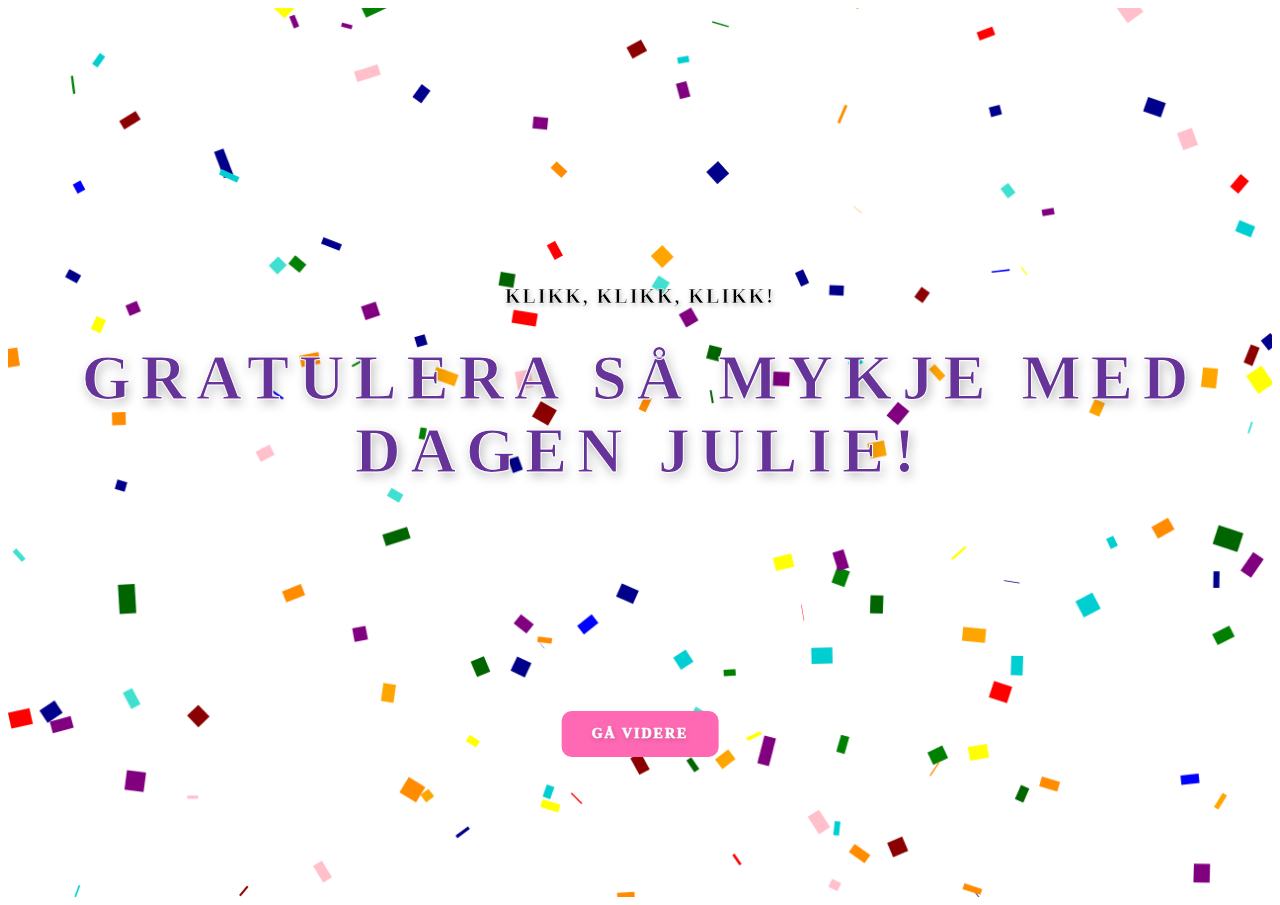
<file: index.html>
<!DOCTYPE html>
<html lang="en">
<head>
    <meta charset="UTF-8">
    <meta name="viewport" content="width=device-width, initial-scale=1.0">
    <title>Hurra</title>
    <link rel="stylesheet" href="css/hurra.css">
</head>
<body>
    <h3 class="name">Gratulera så mykje med dagen Julie!</h3>
    <h5 class="info">Klikk, klikk, klikk!</h5>
    <canvas class="confetti" id="canvas"></canvas>
    <button id="gift-button" onclick="location.href='html/side1.html'">Gå videre</button>
    <script src="js/hurra.js"></script>
</body>
</html>
</file>
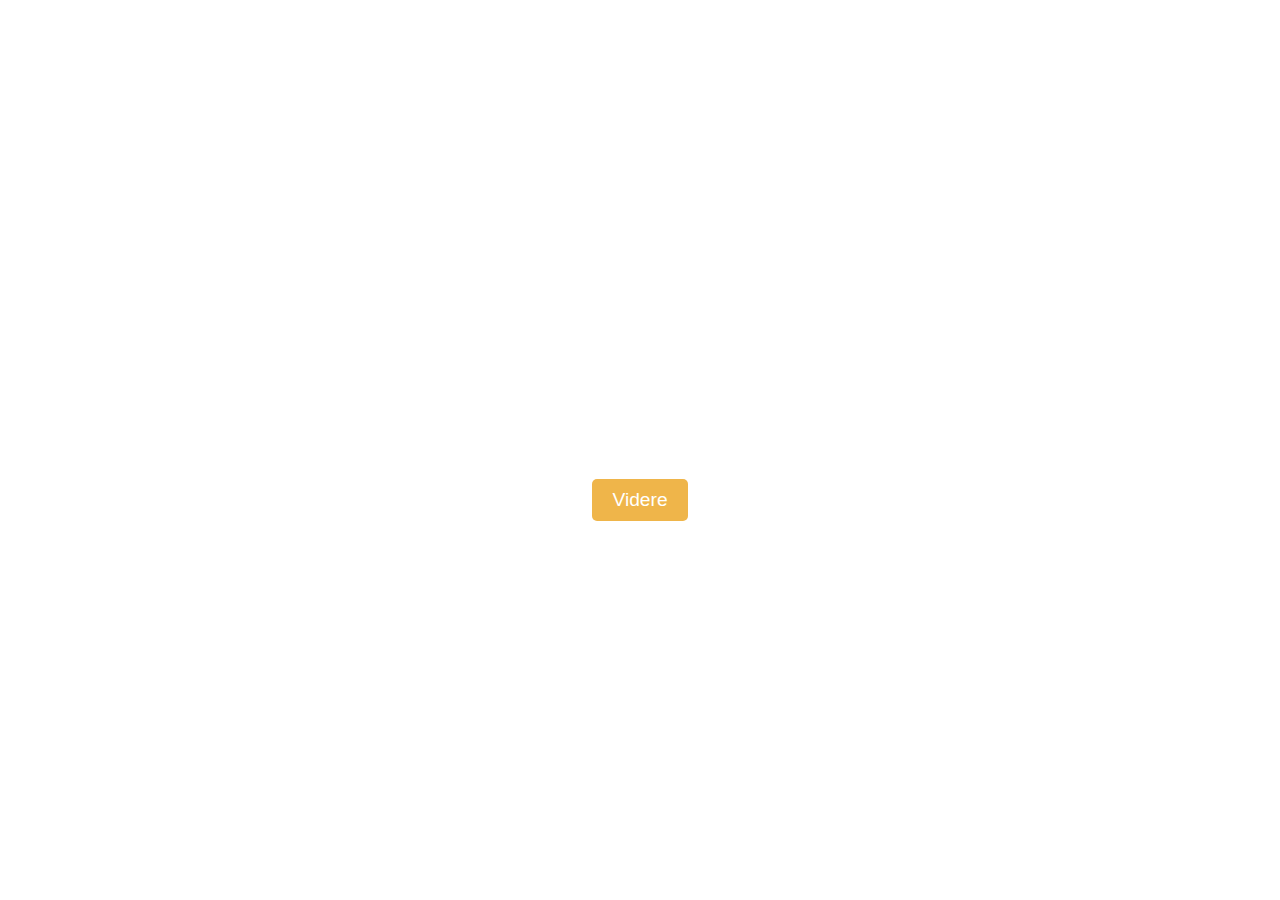
<file: html/side1.html>
<!DOCTYPE html>
<html lang="en">
<head>
    <meta charset="UTF-8">
    <meta name="viewport" content="width=device-width, initial-scale=1.0">
    <title>Home</title>
    <link rel="stylesheet" href="../css/side1.css">
</head>
<body>
    <div class="container">
        <h1 class="animated-text">Vil du opne gaven din?</h1>
        <button class="cool-button" onclick="openGift()">Videre</button>
    </div>

    <script src="../js/side1.js"></script> 
</body>
</html>
</file>
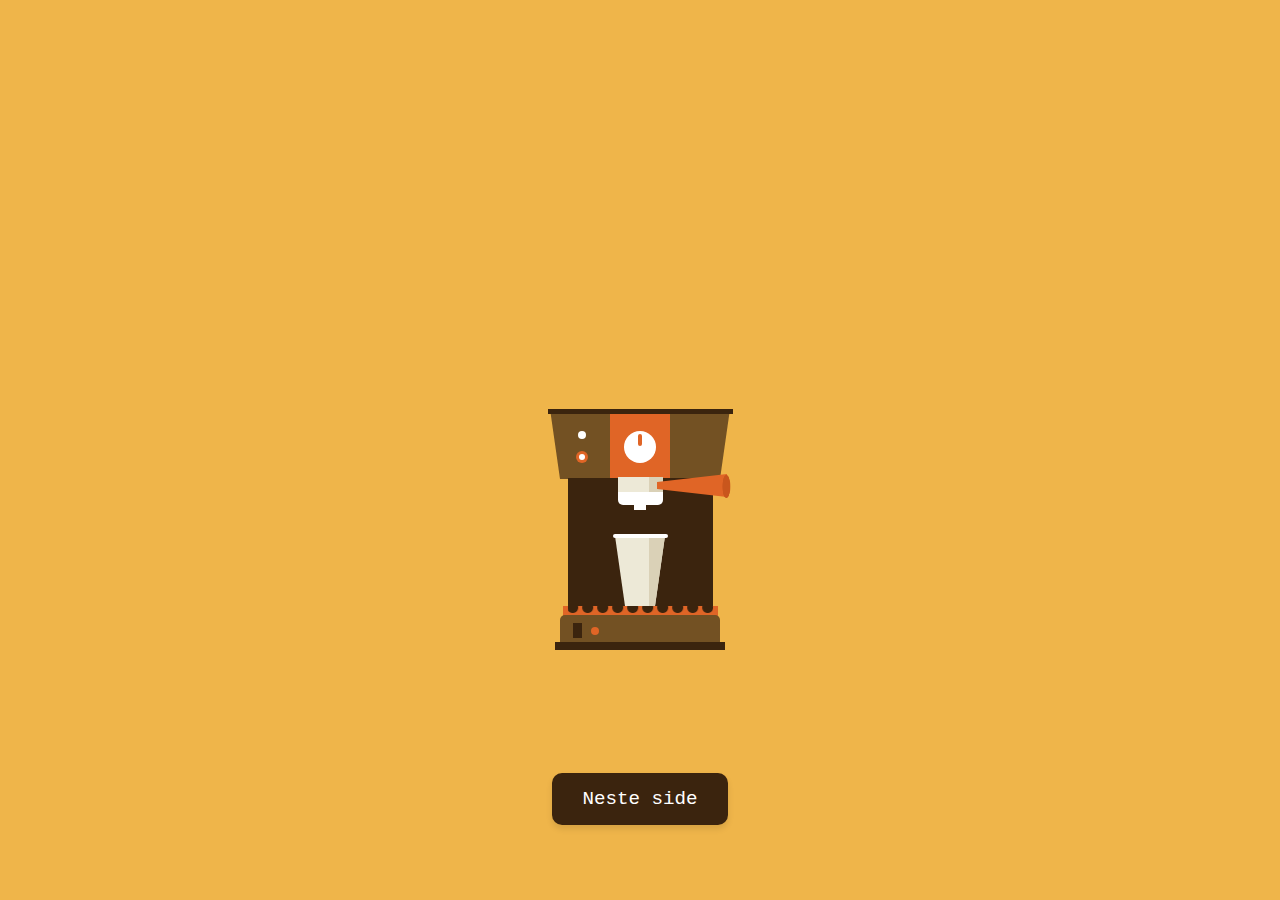
<file: html/side2.html>
<!DOCTYPE html>
<html lang="en">
<head>
    <meta charset="UTF-8">
    <meta name="viewport" content="width=device-width, initial-scale=1.0">
    <title>Invite</title>
    <link rel="stylesheet" href="../css/side2.css">
</head>
<body>
    <div class="container">
        <h1 class="overskrift">Sveip over kaffespaken, og vent tålmodig på kaffen din.</h1>
            <div class="upper">
            <div class="timer"></div>
            <div class="upper-btn"></div>
        </div>
        <div class="filter">
            <div class="filter-base"></div>
            <div class="handle"></div>
            <div class="coffee"></div>
            <div class="steam"></div>
            <div class="coffee-drop"></div>
        </div>
        <div class="back">
            <div class="tray"></div>
            <div class="cup"></div>
        </div>
        <div class="lower">
            <div class="lower-btn"></div>
        </div>
    </div>
    <div class="navigation">
        <a href="side3.html" class="next-button">Neste side</a>
    </div>
</body>
</html>
</file>
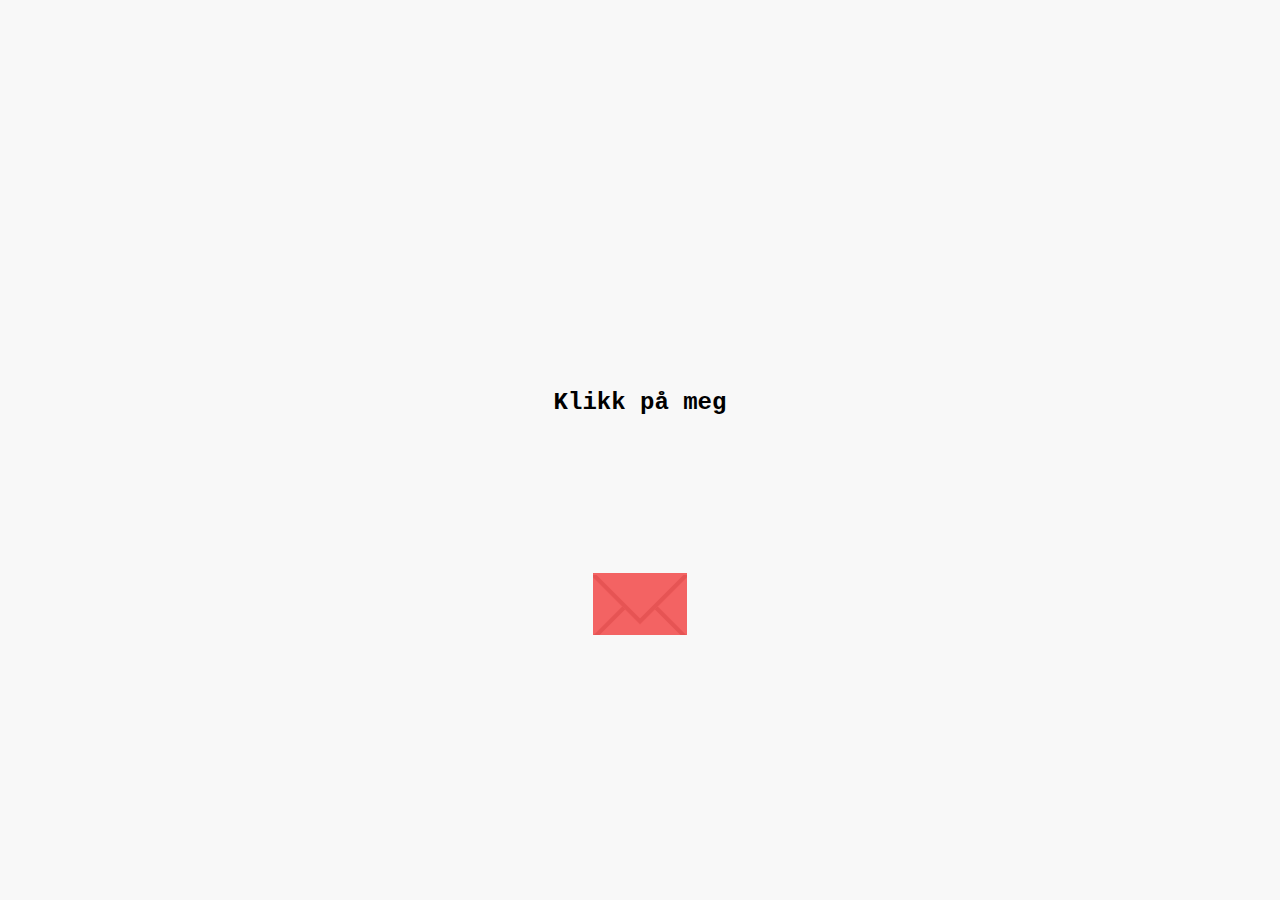
<file: html/side3.html>
<!DOCTYPE html>
<html lang="en">
<head>
    <meta charset="UTF-8">
    <meta name="viewport" content="width=device-width, initial-scale=1.0">
    <title>Invitasjon</title>
    <link rel="stylesheet" href="../css/side3.css">
</head>
<body>
    <link href="https://fonts.googleapis.com/css?family=Roboto" rel="stylesheet">
    <div class="letter">
      <div class="envelope">
        <div class="envelope-flap"></div>
        <div class="envelope-paper"></div>
        <div class="envelope-detail"></div>
      </div>
      <div class="paper">
        <div class="paper-content">
          <div class="paper-close">x</div>
          Kjære Julie</br></br>Gratulera så mykje med dagen! Du vart kanskje frista av kaffe på forrige side, 
          men fortvil ikkje. Du er invitert på ein kaffekopp kor enn du vil, og når du vil. Så berre å flytta til
        Bergen asap :). Du e ein knupp! Veldig glad i deg.</br></br>Oline
        </div>
      </div>
      <h1 class="overskrift">Klikk på meg</h1>    

    </div>
    <script src="../js/side3.js"></script>
</body>
</html>
</file>
<file: css/hurra.css>
.confetti {
    max-width: 100%;
    display: block;
    margin: 0 auto;
    user-select: none;
}

body {
    cursor: pointer;
}

.name {
    font-weight: 900;
    text-transform: uppercase;
    padding: 36px;
    position: absolute;
    left: 0;
    right: 0;
    text-align: center;
    top: 27%;
    color: rebeccapurple;
    font-family: 'Righteous', cursive;
    font-size: 63px;
    letter-spacing: 10px;
    text-shadow: 2px 4px 11px rgb(0 0 0 / 28%);
    -webkit-text-stroke-width: 1px;
    -webkit-text-stroke-color: white;
}

@keyframes rainbow {
    0% { color: red; }
    14% { color: orange; }
    28% { color: yellow; }
    42% { color: green; }
    57% { color: blue; }
    71% { color: indigo; }
    85% { color: violet; }
    100% { color: red; }
}

.info {
    font-weight: 900;
    text-transform: uppercase;
    position: absolute;
    left: 0;
    right: 0;
    text-align: center;
    top: 28%; /* Plasserer teksten rett under .name */
    font-family: 'Righteous', cursive;
    font-size: 20px; /* Mye mindre skriftstørrelse */
    letter-spacing: 2px;
    text-shadow: 1px 2px 5px rgb(0 0 0 / 28%);
    -webkit-text-stroke-width: 0.5px;
    -webkit-text-stroke-color: white;
    animation: rainbow 5s infinite; /* Animasjon for å endre farger */
}

#gift-button {
    font-weight: 900;
    text-transform: uppercase;
    position: absolute;
    left: 50%;
    transform: translateX(-50%);
    top: 79%; /* Plasserer knappen litt under de andre elementene */
    background-color: hotpink; /* Knall rosa bakgrunn */
    color: white; /* Hvit tekst */
    font-family: 'Righteous', cursive;
    font-size: 14px;
    letter-spacing: 2px;
    text-shadow: 1px 2px 5px rgb(0 0 0 / 28%);
    -webkit-text-stroke-width: 0.5px;
    -webkit-text-stroke-color: white;
    border: none;
    padding: 15px 30px;
    cursor: pointer;
    border-radius: 10px;
    text-decoration: none;
}

#gift-button:hover {
    background-color: deeppink; /* Mørkere rosa ved hover */
}
</file>
<file: css/side1.css>
body {
    background-color: white;
    display: flex;
    justify-content: center;
    align-items: center;
    height: 100vh;
    margin: 0;
    font-family: Arial, sans-serif;
}

.container {
    text-align: center;
}

.animated-text {
    font-size: 2em;
    opacity: 0;
    animation: fadeIn 3s forwards;
}

@keyframes fadeIn {
    0% {
        opacity: 0;
    }
    100% {
        opacity: 1;
    }
}

.cool-button {
    margin-top: 20px;
    padding: 10px 20px;
    font-size: 1.2em;
    color: white;
    background-color: #efb54a;
    border: none;
    border-radius: 5px;
    cursor: pointer;
    transition: background-color 0.3s, transform 0.3s;
}

.cool-button:hover {
    background-color: #735123;
    transform: scale(1.1);
}
</file>
<file: css/side2.css>
body{
  padding: 0;
  margin: 0;
  background-color: #efb54a;
}

.overskrift {
  font-size: 2em;
  opacity: 0;
  animation: fadeIn 3s forwards;
  font-weight: bold;
  font-family: 'Courier New', Courier, monospace; /* Gir en litt retro kafé-følelse */
  text-align: center;
  color: #3b240e; /* En varm brunfarge for kafé-vibes */
  top: 200px;
}

@keyframes fadeIn {
  0% {
      opacity: 0;
  }
  100% {
      opacity: 1;
  }
}

.navigation {
  position: absolute;
  bottom: 90px; /* Juster denne verdien for å flytte knappen lenger opp */
  width: 100%;
  text-align: center;
}

.next-button {
  background-color: #3b240e; /* Brun farge */
  color: white;
  padding: 15px 30px;
  text-decoration: none;
  border-radius: 10px;
  font-size: 1.2em;
  font-family: 'Courier New', Courier, monospace;
  transition: background-color 0.3s ease, transform 0.3s ease;
  box-shadow: 0 4px 6px rgba(0, 0, 0, 0.1);
  margin-top: -50px; /* Juster denne verdien for å flytte knappen lenger opp */
}

.next-button:hover {
  background-color: #e06526; /* Lysere brun farge ved hover */
  transform: scale(1.05); /* Litt større ved hover */
  box-shadow: 0 6px 8px rgba(0, 0, 0, 0.2);
}

.next-button:active {
  background-color: #5A2D0C; /* Mørkere brun farge ved klikk */
  transform: scale(0.95); /* Litt mindre ved klikk */
  box-shadow: 0 2px 4px rgba(0, 0, 0, 0.1);
}


.container{
  height: 350px;
  width: 350px;
  position: absolute;
  transform: translate(-50%,-50%);
  left: 50%;
  top: 40%;
}
.upper{
  height: 0;
  width: 180px;
  border-top: 70px solid #735123;
  border-left: 10px solid transparent;
  border-right: 10px solid transparent;
  position: relative;
  margin: 55px auto;
  box-sizing: border-box;
}
.upper:after{
  content: "";
  position: absolute;
  background-color: #3b240e;
  height: 5px;
  width: 185px;
  left: -12.5px;
  top: -70px;
}
.timer{
  content: "";
  position: absolute;
  height: 65px;
  width: 60px;
  background-color: #e06526;
  margin: auto;
  left: 0;
  right: 0;
  top: -65px;
  display: grid;
  place-items: center;
}
.timer:before{
  content: "";
  position: absolute;
  height: 32px;
  width: 32px;
  background-color: #ffffff;
  border-radius: 50%;
}
.timer:after{
  content: "";
  position: absolute;
  background-color: #e06526;
  height: 12px;
  width: 4px;
  border-radius: 4px;
  top: 20px;
}
.upper-btn{
  background-color: #ffffff;
  height: 8px;
  width: 8px;
  position: absolute;
  border-radius: 50%;
  left: 18px;
  bottom: 40px;
}
.upper-btn:before{
  content: "";
  position: absolute;
  background-color: #e06526;
  height: 12px;
  width: 12px;
  border-radius: 50%;
  top: 20px;
  left: -2px;
}
.upper-btn:after{
  content: "";
  position: absolute;
  background-color: #ffffff;
  height: 6px;
  width: 6px;
  border-radius: 50%;
  top: 23px;
  left: 1px;
}
.filter{
  width: 45px;
  height: 16px;
  background: linear-gradient(
      to right,
      #ede9d7 70%,
      #dad1b7 70%
  );
  position: relative;
  margin: auto;
  bottom: 57px;
  z-index: 5;
  cursor: pointer;
}
.filter-base{
  background-color: #ffffff;
  height: 13px;
  border-radius: 0 0 5px 5px;
  position: relative;
  top: 15px;
  width: 45px;
}
.filter-base:before{
  content: "";
  position: absolute;
  background-color: #ffffff;
  height: 6px;
  width: 12px;
  top: 12px;
  left: 16px;
}
.handle{
  height: 7px;
  border-right: 70px solid #e06526;
  border-top: 8px solid transparent;
  border-bottom: 8px solid transparent;
  position: relative;
  left: 39px;
  bottom: 16px;
}
.filter:hover .handle{
  animation: spin 6s;
}
@keyframes spin{
  50%{
      transform: translateX(-102px) rotateY(-180deg);
  }
}
.handle:after{
  content: "";
  position: absolute;
  height: 22.5px;
  width: 22.5px;
  border-radius: 50%;
  background-color: #c9561d;
  left: 58px;
  top: -7.5px;
  transform: rotateY(70deg);
}
.coffee{
  height: 30px;
  width: 8px;
  background-color: #e06526;
  border-radius: 0 0 15px 15px;
  position: relative;
  margin: auto;
  bottom: 3px;
  visibility: hidden;
}
.filter:hover .coffee{
  animation: pour 6s 4s;
}
@keyframes pour{
  0%{
      visibility: visible;
  }
  100%{
      transform: translateY(30px);
  }
}
.steam{
  background-color: rgba(204,204,204,0.2);
  height: 10px;
  width: 10px;
  border-radius: 50%;
  position: relative;
  margin: auto;
  top: 50px;
}
.filter:hover .steam{
  animation: rise-steam 4s 5s;
}
@keyframes rise-steam{
  100%{
      transform: translateY(-75px);
  }
}
.steam:before{
  content: "";
  position: absolute;
  background-color: rgba(230,230,230,0.3);
  height: 6px;
  width: 6px;
  bottom: 5px;
  border-radius: 50%;
}
.coffee-drop{
  background-color: #e06526;
  height: 10px;
  width: 10px;
  border-radius: 50%;
  position: relative;
  bottom: 43px;
  left: 18px;
  visibility: hidden;
}
.filter:hover .coffee-drop{
  animation: drop 3s 6.1s;
}
@keyframes drop{
  100%{
      visibility: visible;
      transform: translateY(25px);
  }
}
.back{
  width: 145px;
  background-color: #3b240e;
  height: 140px;
  position: relative;
  margin: auto;
  bottom: 72px;
}
.back:before{
  content: "";
  position: absolute;
  height: 12px;
  width: 155px;
  background-color: #e06526;
  bottom: 0;
  left: -5px;
}
.tray{
  width: 100%;
  height: 15px;
  position: absolute;
  margin: auto;
  bottom: 3px;
  background-image: radial-gradient(
      #3b240e 5px,
      transparent 6px
  );
  background-size: 15px 15px;
  background-position: -2.8px 0;
}
.cup{
  height: 0;
  width: 30px;
  border-top: 70px solid #ede9d7;
  border-left: 10px solid transparent;
  border-right: 10px solid transparent;
  position: relative;
  top: 58px;
  margin: auto;
  z-index: 5;
}
.cup:before{
  content: "";
  position: absolute;
  height: 0;
  width: 6px;
  border-top: 70px solid #dad1b7;
  border-left: 0 solid transparent;
  border-right: 10px solid transparent;
  bottom: 0;
  left: 24px;
}
.cup:after{
  content: "";
  position: absolute;
  height: 4px;
  width: 55px;
  background-color: #ffffff;
  border-radius: 5px;
  bottom: 68px;
  left: -12.5px;
}
.lower{
  height: 30px;
  width: 160px;
  background-color: #735123;
  border-radius: 5px 5px 0 0;
  position: relative;
  margin: auto;
  bottom: 75px;
}
.lower:before{
  content: "";
  position: absolute;
  height: 8px;
  width: 170px;
  background-color: #3b240e;
  bottom: -5px;
  left: -5px;
}
.lower-btn{
  height: 15px;
  width: 9px;
  background-color: #3b240e;
  position: relative;
  left: 13px;
  top: 8px;
}
.lower-btn:before{
  content: "";
  position: absolute;
  height: 8px;
  width: 8px;
  border-radius: 50%;
  background-color: #e06526;
  bottom: 3px;
  left: 18px;
}
</file>
<file: css/side3.css>
body {
    display: flex;
    justify-content: center;
    align-items: center;
    height: 100vh;
    margin: 0;
    background-color: #f8f8f8;
    font-family: 'Arial', sans-serif;
}

.overskrift {
    font-size: 1.5em; /* Liten, men tydelig skriftstørrelse */
    color: #000000; /* Søt farge */
    text-align: center;
    font-family: 'Courier New', Courier, monospace; /* Søt og tydelig font */
    cursor: pointer; /* Indikerer at elementet er klikkbart */
    transition: transform 0.3s ease, background-color 0.3s ease;
}


@keyframes upthenscale {
    0% {
      transform: translateY(250px);
    }
    
    50% {
      transform: translateY(0);
    }
    
    60% {
      height: 100px;
      width: 90px;
      transform: translateY(0);
    }
    
    100% { 
      height:  250px;
      width: 100%; 
      transform: translateY(0);
    }
  }
  
  @keyframes scalethendown {
    0% {
      height:  250px;
      width: 100%; 
      transform: translateY(0);
    }
    
    50% {
      height: 100px;
      width: 90px;
      transform: translateY(0);
    }
    
    60% {
      transform: translateY(0);
    }
    
    100% { 
      transform: translateY(250px);
    }
  }
  
  @keyframes waitfade {
    0%, 50% {
      opacity: 0;
    }
    
    100% {
      opacity: 1;
    }
  }
  
  @keyframes wiggle {
    0% {
      transform: translateY(310px) rotate(0);
    }
    
    25% {
      transform: translateY(310px) rotate(2deg);
    }
    
    50% {
      transform: translateY(310px) rotate(0deg);
    }
    
    75% {
      transform: translateY(310px) rotate(-2deg);
    }
    
    100% {
      transform: translateY(310px) rotate(0);
    }
  }
  
  
  .letter {
    margin: 150px auto;
    max-width: 350px;
    height: 375px;
    position: relative;
    overflow: hidden;
    display: block;
  }
  
  .letter--open .paper {
    animation-name: upthenscale;
    animation-duration: .6s;
    animation-fill-mode: forwards;
  }
  
  .letter--close .paper {
    animation-name: scalethendown;
    animation-duration: .4s;
    animation-fill-mode: forwards;
  }
  
  .letter--open .paper-content {
    animation-name: waitfade;
    animation-duration: 1.5s;
    animation-fill-mode: forwards;
  }
  
  .letter--open .envelope {
    animation: pause;
  }
  
  .paper-content {
    color: #545454;
    font-family: 'Roboto', sans-serif;
    font-weight: 700;
    padding: 25px;
    opacity: 0;
  }
  
  .paper {
    height: 50px;
    width: 90px;
    background: #f6ecd7;
    transform: translateY(250px);
    margin: 0 auto;
    transition: transform 0.3s 0.1s ease;
    border-radius: 2px;
    position: relative;
  }
  
  .envelope {
    width: 94px;
    height: 60px;
    background: #f36363;
    position: relative;
    margin: auto;
    z-index: 2;
    cursor: pointer;
    border-radius: 3px;
    transition: box-shadow 0.3s ease;
    transform: translateY(310px);
    animation: wiggle 0.3s 0.2s infinite;
    &:hover {
      animation: pause;
      & .envelope-paper {
          transform: translateY(-20px);
      }
      & .envelope-flap {
        transform: translateY(-45px);
      }
      & .envelope-detail::after {
        visibility: hidden;
      }
    }
  }
  
  .envelope-paper {
    height: 50px;
    width: 90px;
    background: #f1f0c3;
    transform: translateY(0);
    margin: 0 auto;
    transition: transform 0.3s 0.1s ease;
    border-radius: 2px;
    position: absolute;
    border: 2px solid transparent;
  }
  
  .letter--open .envelope-paper {
    visibility: hidden;
  }
  
  .letter--open .envelope-detail::after {
     visibility: hidden;
   }
  
  
  .letter--close .envelope-paper {
    visibility: hidden;
  }
  
  .envelope-flap {
    content: '';
    width: 0; 
    height: 0; 
    border-left: 45px solid transparent;
    border-right: 45px solid transparent;
    border-bottom: 45px solid #f36363;
    display: block;
    position: absolute;
    left: 0;
    right: 0;
    top: 0;
    margin: auto;
    transform: translateY(0);
  }
  
  .letter--open .envelope-flap {
    transform: translateY(-45px);
  }
  
  .letter--open .envelope-detail {
    border-top: 2px solid #e25b5b;
  }
  
  .envelope-detail {
      overflow: hidden;
      height: 100%;
      width: 100%;
      display: block;
      position: absolute;
      background: #f36363;
      border-top: 2px solid transparent;
      &:before {
      content: '';
      width: 70px; 
      height: 70px;
      background: #f36363;
      display: inline-block;
      display: block;
      position: absolute;
      left: 0;
      right: 0;
      top: 30px;
      margin: auto;
      transform: rotate(45deg);
      border: 4px solid #e65454;
    }
    &:after {
      content: '';
      width: 70px; 
      height: 70px;
      background: #f36363;
      display: block;
      position: absolute;
      left: 0;
      right: 0;
      top: -45px;
      margin: auto;
      transform: rotate(45deg);
      border: 4px solid #e65454;
    }
  }
  
  .envelope__fold {
    height: 25px;
    width: 86px;
    background: #f36363;
    border: 4px solid #e65454;
    display: block;
    position: absolute;
    bottom: 30px;
    left: 0;
    right: 0;
    margin: auto;
    transition: all 0.3s ease;
    border-radius: 3px;
  }
  
  .paper-close {
    position: absolute;
    right: 10px;
    top: 5px;
    display: inline-block;
    cursor: pointer;
  }
</file>
